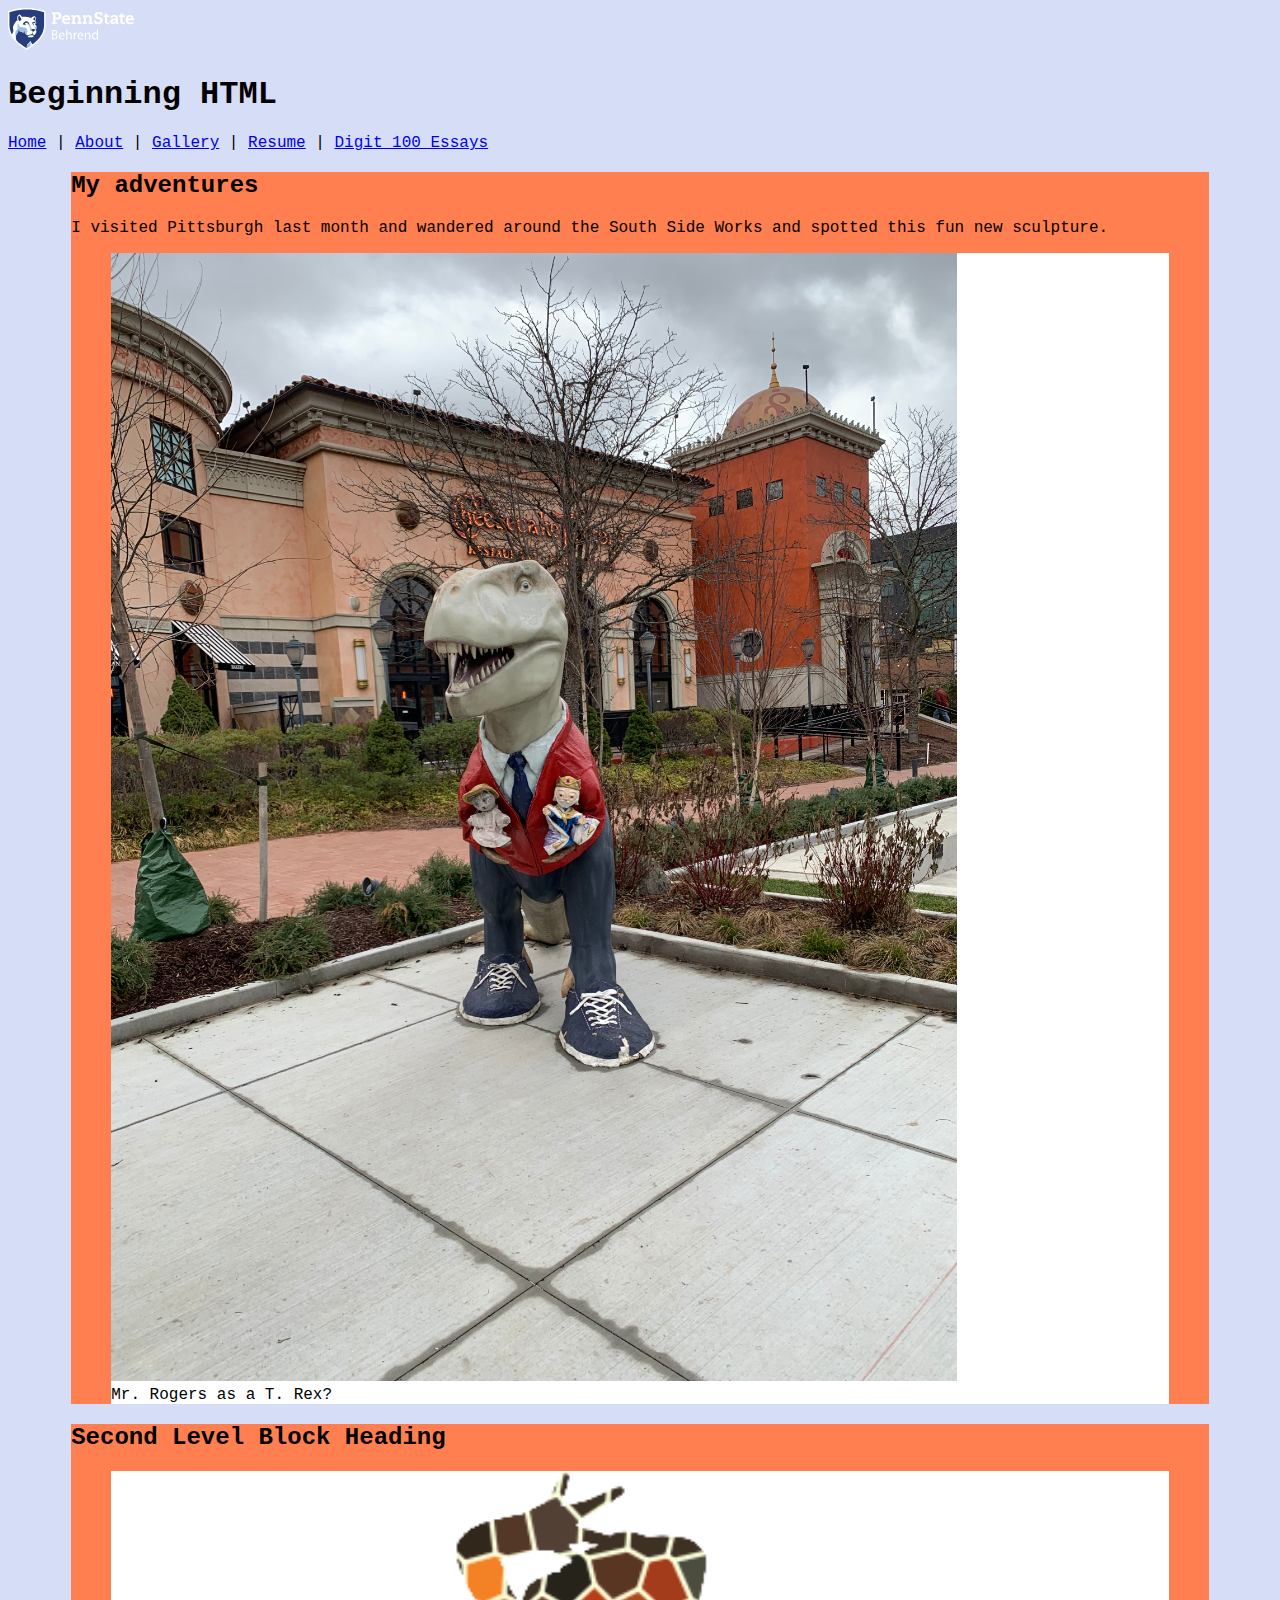
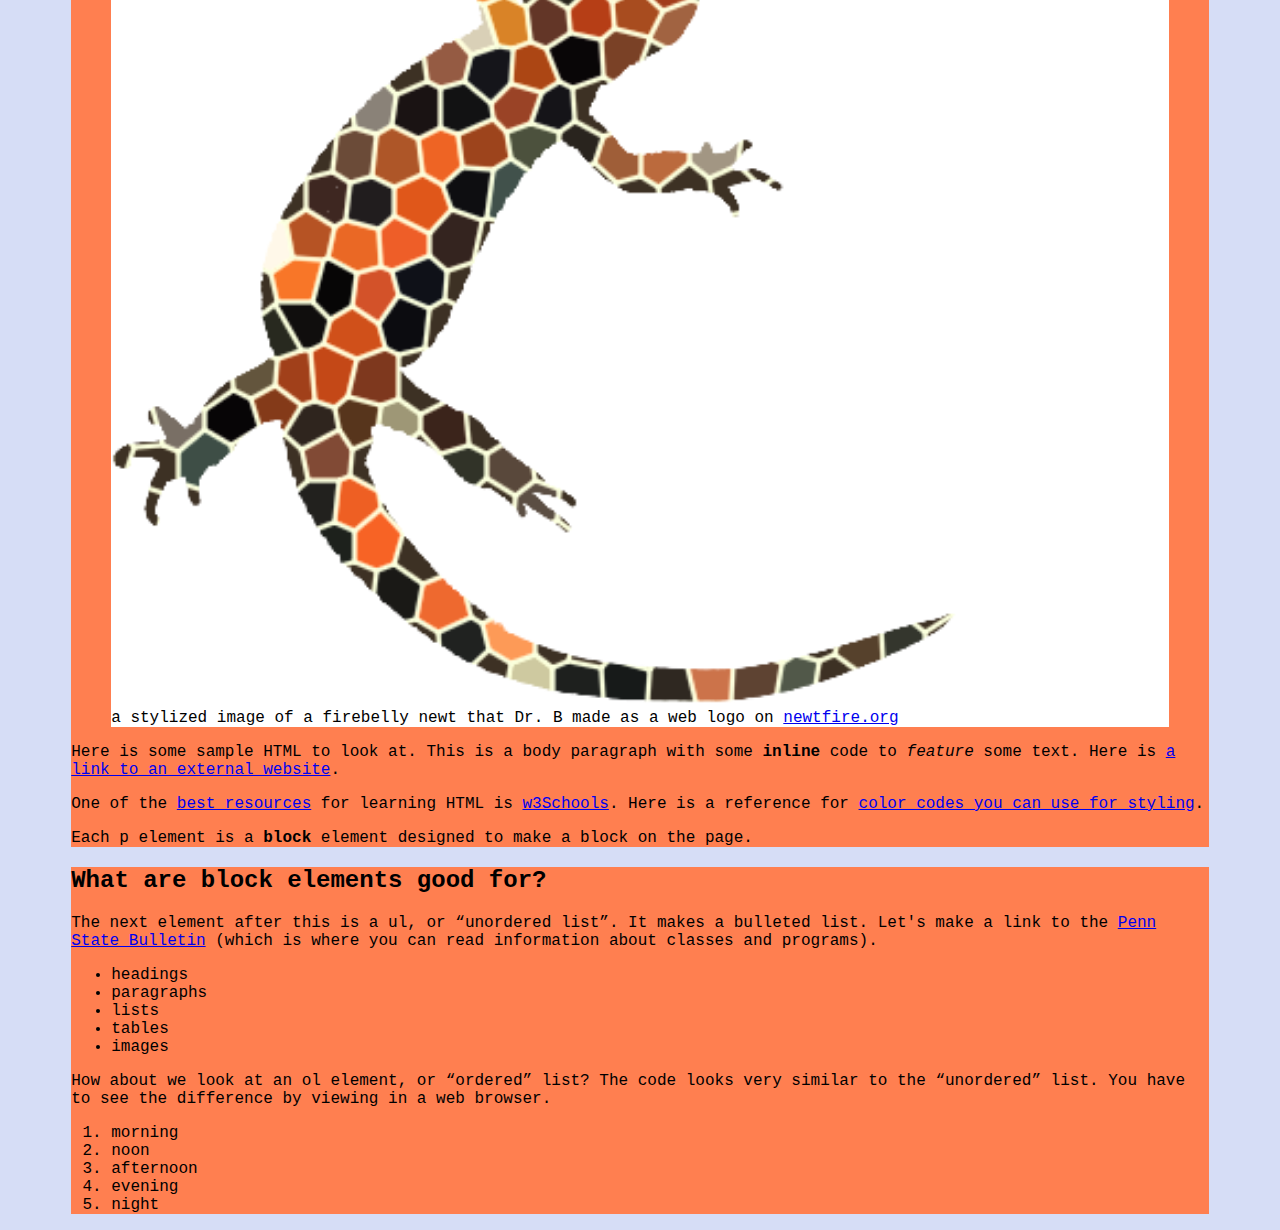
<file: docs/index.html>
<!DOCTYPE html>
<html xmlns="http://www.w3.org/1999/xhtml">
    <!-- Try opening this file on your local computer in a web browser (Firefox, Chrome, etc). 
     * On Windows, go to the browser and type control + o and browse to find this file to open it.
     * On Mac, go to the browser and type command + o and browse to find this file to open it. 
     Look for the text in the <title> element in the tab above the browser search bar. Do you see it? 
    -->
    <head>
        <!-- What's in the <head> element is a "meta" area not for display. 
            It holds important information about the website's contents.
            The text inside the <title> element does show in the top tab of a web browser. 
             The <head> is where we will include info about styling the site, too. -->
        <title>Home Page</title>
        <meta charset="UTF-8" />
        <meta name="viewport" content="width=device-width, initial-scale=1.0" />
        <!-- Here is a place where we can add a little styling code called CSS to this page. 
            I used it to apply a background color to the body element.
        -->
        <!-- This code below is called CSS: It stands for Cascading Stylesheets -->
        
        <link rel="stylesheet" type="text/css" href="style.css" />
   
    </head>
    <body>
        <!-- CONTENT FOR DISPLAY. The <body> element holds the content we see in the display window on the web browser.-->
    <img src="images/psu-logo.svg" id="PSB" alt="Penn State Behrend logo"/>
        <h1>Beginning HTML</h1>
        
        <nav>
            <a href="index.html">Home</a> | <a href="about.html">About</a> | <a href="gallery.html">Gallery</a> | <a href="resume.html">Resume</a>  | <a href="dig100.html">Digit 100 Essays</a>
        </nav>
        
        <section>
            <h2>My adventures</h2>
            <p>I visited Pittsburgh last month and wandered around the South Side Works and spotted this fun new sculpture.</p>
        
            <figure>
                <img src="images/tRex-MrRogers.jpg" alt="sculpture seen in 2023 in Pittsburgh, PA: Mr. Rogers fused with a T. Rex" />
                <figcaption>Mr. Rogers as a T. Rex? </figcaption>
            </figure>
        
        
        </section>
            
            
           
        
        <section>
            <h2>Second Level Block Heading</h2>
            <figure>
                <img src="images/newt-mosaic4.png" alt="mosaic image of firebelly newt" />
                <figcaption>a stylized image of a firebelly newt that Dr. B made as a web logo on <a
                        href="https://newtfire.org">newtfire.org</a></figcaption>
            </figure>
            <p>Here is some sample HTML to look at. This is a body paragraph with some
                    <strong>inline</strong> code to <em>feature</em> some text. Here is <a
                    href="https://behrend.psu.edu/penn-state-behrend">a link to an external
                    website</a>.</p>
            <p>One of the <a href="https://bulletins.psu.edu/">best resources</a> for learning HTML
                is <a href="https://www.w3schools.com/html/default.asp">w3Schools</a>. Here is a
                reference for <a href="https://htmlcolorcodes.com/">color codes you can use for
                    styling</a>.</p>
            <p>Each p element is a <strong>block</strong> element designed to make a block on the
                page.</p>
        </section>
        <section>
            <h2>What are block elements good for?</h2>
            <p>The next element after this is a ul, or <q>unordered list</q>. It makes a bulleted
                list. Let's make a link to the <a href="https://bulletins.psu.edu/">Penn State
                    Bulletin</a> (which is where you can read information about classes and
                programs). </p>
            <ul>
                <li>headings</li>
                <li>paragraphs</li>
                <li>lists</li>
                <li>tables</li>
                <li>images</li>
            </ul>
            <p>How about we look at an ol element, or <q>ordered</q> list? The code looks very
                similar to the <q>unordered</q> list. You have to see the difference by viewing in a
                web browser.</p>
            <ol>
                <li>morning</li>
                <li>noon</li>
                <li>afternoon</li>
                <li>evening</li>
                <li>night</li>
            </ol>
        </section>
    </body>
</html>
</file>
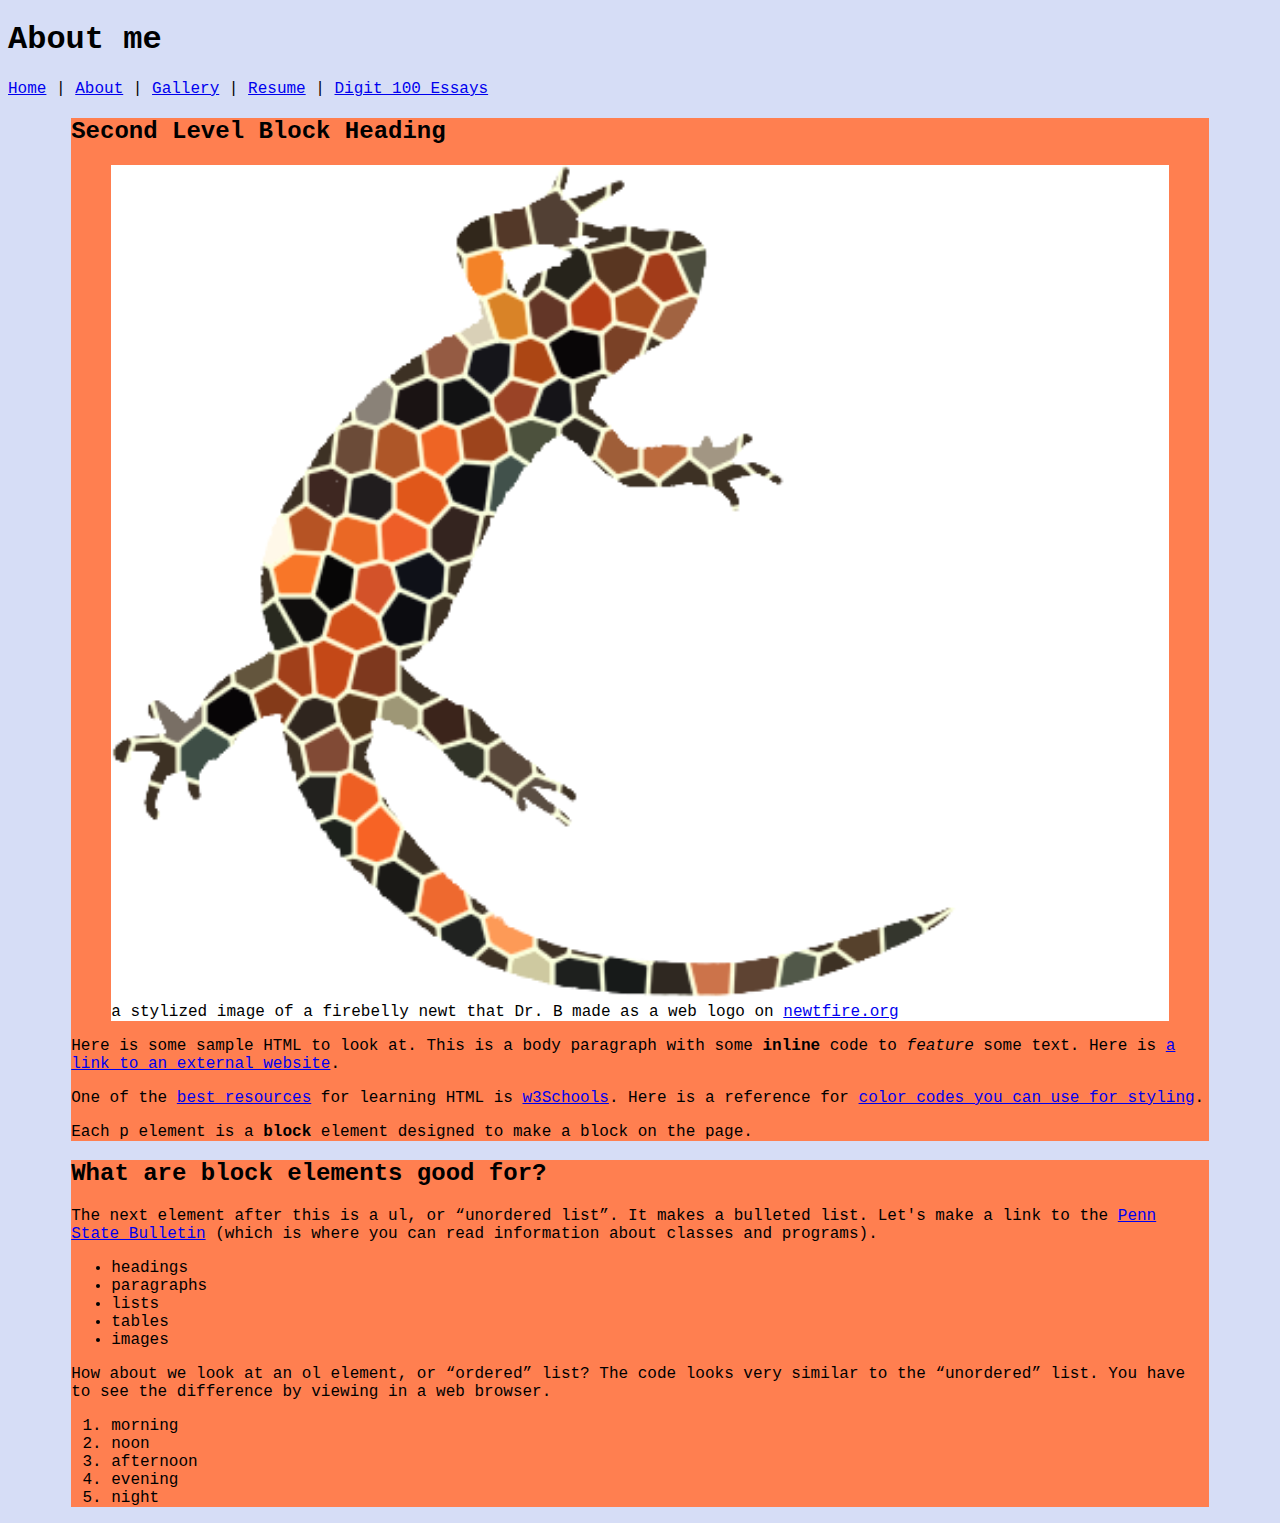
<file: docs/about.html>
<!DOCTYPE html>
<html xmlns="http://www.w3.org/1999/xhtml">
    <!-- Try opening this file on your local computer in a web browser (Firefox, Chrome, etc). 
     * On Windows, go to the browser and type control + o and browse to find this file to open it.
     * On Mac, go to the browser and type command + o and browse to find this file to open it. 
     Look for the text in the <title> element in the tab above the browser search bar. Do you see it? 
    -->
    <head>
        <!-- What's in the <head> element is a "meta" area not for display. 
            It holds important information about the website's contents.
            The text inside the <title> element does show in the top tab of a web browser. 
             The <head> is where we will include info about styling the site, too. -->
        <title>About me</title>
        <meta charset="UTF-8" />
        <meta name="viewport" content="width=device-width, initial-scale=1.0" />
        <!-- Here is a place where we can add a little styling code called CSS to this page. 
            I used it to apply a background color to the body element.
        -->
        <!-- This code below is called CSS: It stands for Cascading Stylesheets -->
        <link rel="stylesheet" type="text/css" href="style.css" />
    </head>
    <body>
        <!-- CONTENT FOR DISPLAY. The <body> element holds the content we see in the display window on the web browser.-->
        <h1>About me</h1>
        <nav>
            <a href="index.html">Home</a> | <a href="about.html">About</a> | <a href="gallery.html">Gallery</a> | <a href="resume.html">Resume</a>  | <a href="dig100.html">Digit 100 Essays</a>
        </nav>
        <section>
            <h2>Second Level Block Heading</h2>
            <figure>
                <img src="images/newt-mosaic4.png" alt="mosaic image of firebelly newt" />
                <figcaption>a stylized image of a firebelly newt that Dr. B made as a web logo on <a
                        href="https://newtfire.org">newtfire.org</a></figcaption>
            </figure>
            <p>Here is some sample HTML to look at. This is a body paragraph with some
                    <strong>inline</strong> code to <em>feature</em> some text. Here is <a
                    href="https://behrend.psu.edu/penn-state-behrend">a link to an external
                    website</a>.</p>
            <p>One of the <a href="https://bulletins.psu.edu/">best resources</a> for learning HTML
                is <a href="https://www.w3schools.com/html/default.asp">w3Schools</a>. Here is a
                reference for <a href="https://htmlcolorcodes.com/">color codes you can use for
                    styling</a>.</p>
            <p>Each p element is a <strong>block</strong> element designed to make a block on the
                page.</p>
        </section>
        <section>
            <h2>What are block elements good for?</h2>
            <p>The next element after this is a ul, or <q>unordered list</q>. It makes a bulleted
                list. Let's make a link to the <a href="https://bulletins.psu.edu/">Penn State
                    Bulletin</a> (which is where you can read information about classes and
                programs). </p>
            <ul>
                <li>headings</li>
                <li>paragraphs</li>
                <li>lists</li>
                <li>tables</li>
                <li>images</li>
            </ul>
            <p>How about we look at an ol element, or <q>ordered</q> list? The code looks very
                similar to the <q>unordered</q> list. You have to see the difference by viewing in a
                web browser.</p>
            <ol>
                <li>morning</li>
                <li>noon</li>
                <li>afternoon</li>
                <li>evening</li>
                <li>night</li>
            </ol>
        </section>
    </body>
</html>
</file>
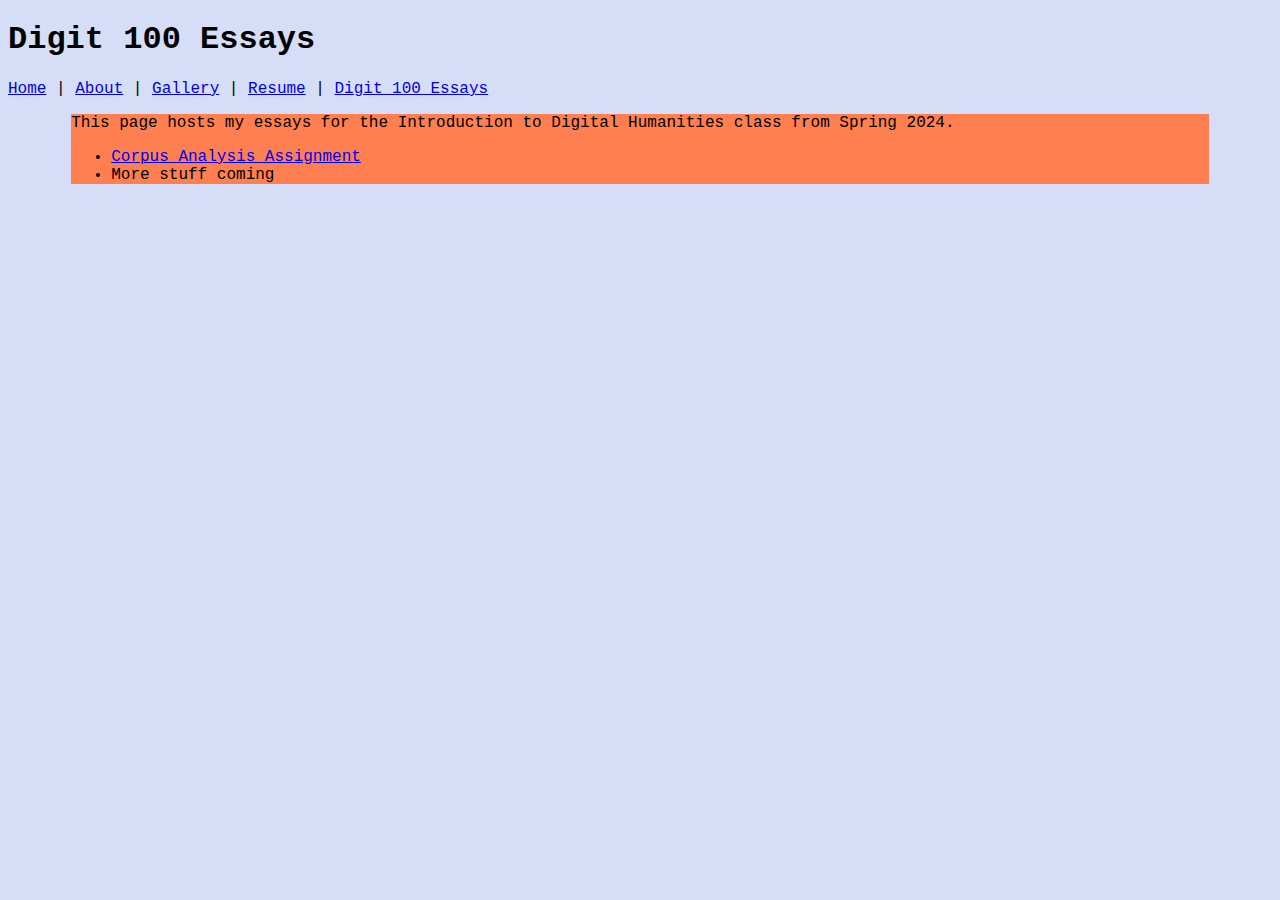
<file: docs/dig100.html>
<!DOCTYPE html>
<html xmlns="http://www.w3.org/1999/xhtml">
    <!-- Try opening this file on your local computer in a web browser (Firefox, Chrome, etc). 
     * On Windows, go to the browser and type control + o and browse to find this file to open it.
     * On Mac, go to the browser and type command + o and browse to find this file to open it. 
     Look for the text in the <title> element in the tab above the browser search bar. Do you see it? 
    -->
    <head>
        <!-- What's in the <head> element is a "meta" area not for display. 
            It holds important information about the website's contents.
            The text inside the <title> element does show in the top tab of a web browser. 
             The <head> is where we will include info about styling the site, too. -->
        <title>Digit 100 Essays</title>
        <meta charset="UTF-8" />
        <meta name="viewport" content="width=device-width, initial-scale=1.0" />
        <!-- Here is a place where we can add a little styling code called CSS to this page. 
            I used it to apply a background color to the body element.
        -->
        <!-- This code below is called CSS: It stands for Cascading Stylesheets -->
        <link rel="stylesheet" type="text/css" href="style.css" />
    </head>
    <body>
        <!-- CONTENT FOR DISPLAY. The <body> element holds the content we see in the display window on the web browser.-->
        <h1>Digit 100 Essays</h1>
        <nav>
            <a href="index.html">Home</a> | <a href="about.html">About</a> | <a href="gallery.html"
                >Gallery</a> | <a href="resume.html">Resume</a> | <a href="dig100.html">Digit 100
                Essays</a>
        </nav>
        <section>
            <p>This page hosts my essays for the Introduction to Digital Humanities class from Spring 2024.</p>
            <ul>
                <li><a href="introdh/corpus.html">Corpus Analysis Assignment</a></li>
                <li>More stuff coming</li>


            </ul>
        </section>
    </body>
</html>
</file>
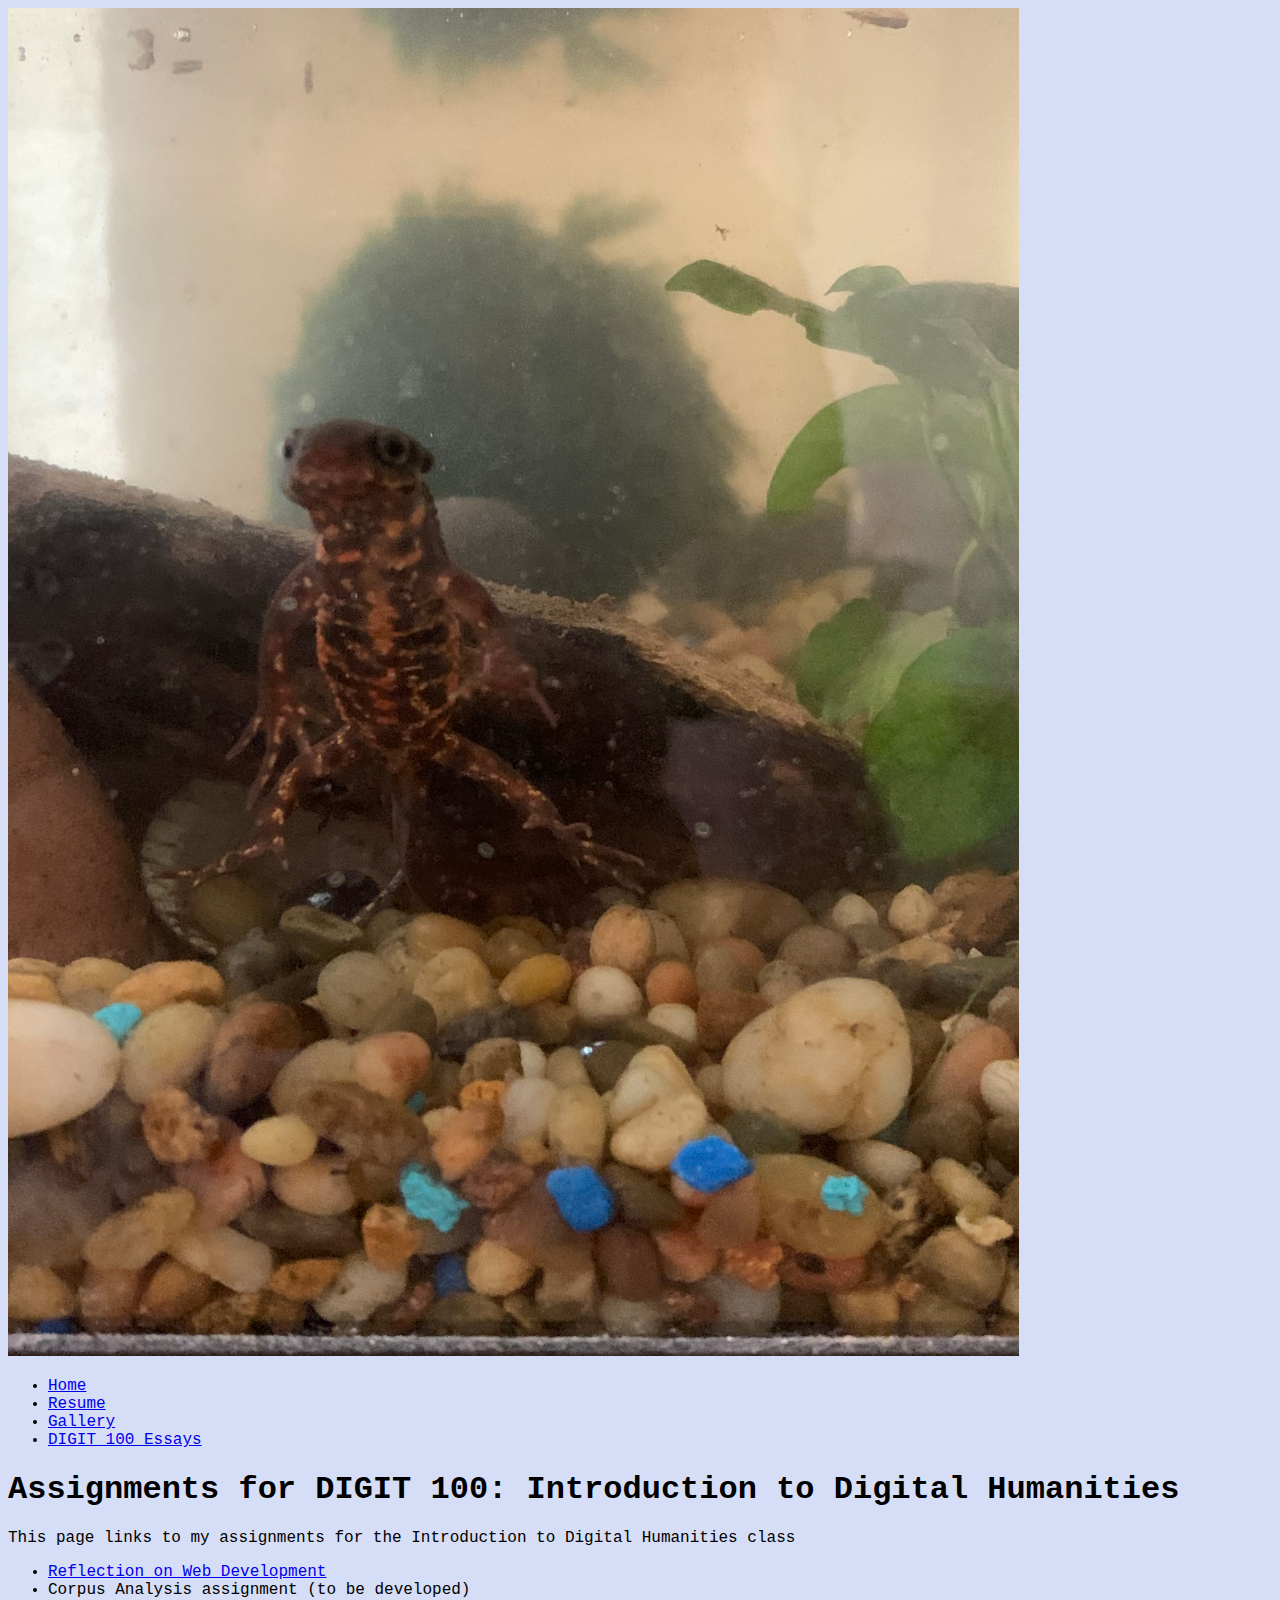
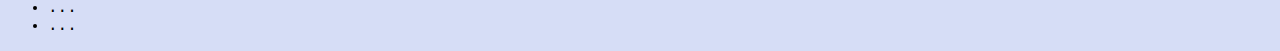
<file: docs/essays.html>
<!DOCTYPE html>
<html xmlns="http://www.w3.org/1999/xhtml">
    <head>
        <title>DIGIT 100 Writings</title>
        <meta charset="UTF-8"/>
        <meta name="viewport" content="width=device-width, initial-scale=1.0"/>
        <link rel="stylesheet" type="text/css" href="style.css"/>
    </head>
    <body>
        <nav>
            <img class="photo" src="images/littleNewt.jpg" alt="pet Japanese firebelly newt" />
            <ul class="menuB">
                <li><a href="index.html">Home</a></li>
                <li><a href="resume.html">Resume</a></li>
                <li><a href="gallery.html">Gallery</a></li>
                <li><a href="essays.html">DIGIT 100 Essays</a></li>
            </ul>
        </nav>
        <h1>Assignments for DIGIT 100: Introduction to Digital Humanities</h1>
        <p>This page links to my assignments for the Introduction to Digital Humanities class</p>
        
        <ul>
            <li><a href="reflection.html">Reflection on Web Development</a></li>
            <li>Corpus Analysis assignment (to be developed)</li>
            <li>...</li>
            <li>...</li>
        </ul>

    </body>
</html>
</file>
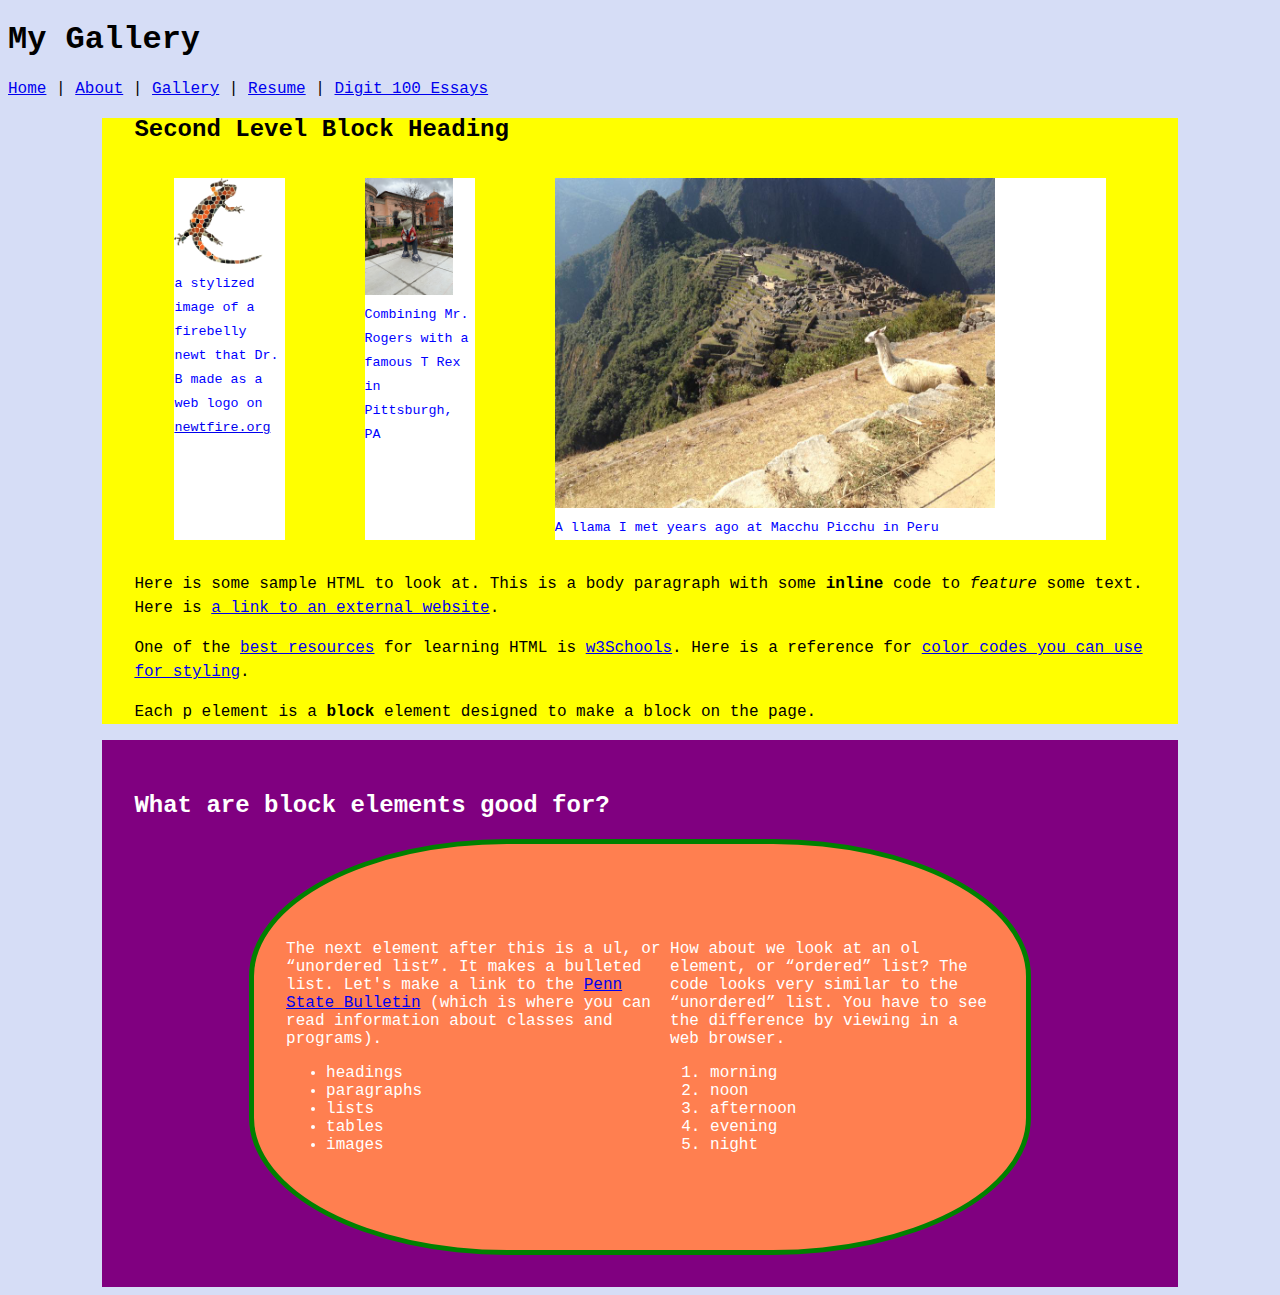
<file: docs/gallery.html>
<!DOCTYPE html>
<html xmlns="http://www.w3.org/1999/xhtml">
    <!-- Try opening this file on your local computer in a web browser (Firefox, Chrome, etc). 
     * On Windows, go to the browser and type control + o and browse to find this file to open it.
     * On Mac, go to the browser and type command + o and browse to find this file to open it. 
     Look for the text in the <title> element in the tab above the browser search bar. Do you see it? 
    -->
    <head>
        <!-- What's in the <head> element is a "meta" area not for display. 
            It holds important information about the website's contents.
            The text inside the <title> element does show in the top tab of a web browser. 
             The <head> is where we will include info about styling the site, too. -->
        <title>Intro HTML</title>
        <meta charset="UTF-8" />
        <meta name="viewport" content="width=device-width, initial-scale=1.0" />
        <!-- Here is a place where we can add a little styling code called CSS to this page. 
            I used it to apply a background color to the body element.
        -->
        <!-- This code below is called CSS: It stands for Cascading Stylesheets -->
        <link rel="stylesheet" type="text/css" href="style.css" />

    </head>
    <body>
        <!-- CONTENT FOR DISPLAY. The <body> element holds the content we see in the display window on the web browser.-->
        <h1>My Gallery</h1>
        <nav>
            <a href="index.html">Home</a> | <a href="about.html">About</a> | <a href="gallery.html">Gallery</a> | <a href="resume.html">Resume</a>  | <a href="dig100.html">Digit 100 Essays</a>
        </nav>
        <section class="gallery">
            <h2>Second Level Block Heading</h2>
            <div class="galleryFlex">
                <figure id="newt">
                    <img src="images/newt-mosaic4.png" alt="mosaic image of firebelly newt" />
                    <figcaption>a stylized image of a firebelly newt that Dr. B made as a web logo
                        on <a href="https://newtfire.org">newtfire.org</a></figcaption>
                </figure>

                <figure id="trex">
                    <img src="images/tRex-MrRogers.jpg" alt="mosaic image of firebelly newt" />
                    <figcaption>Combining Mr. Rogers with a famous T Rex in Pittsburgh,
                        PA</figcaption>
                </figure>
                <figure id="llama">
                    <img src="images/llama_mp.jpg" alt="mosaic image of firebelly newt" />
                    <figcaption>A llama I met years ago at Macchu Picchu in Peru</figcaption>
                </figure>
            </div>
            <p>Here is some sample HTML to look at. This is a body paragraph with some
                    <strong>inline</strong> code to <em>feature</em> some text. Here is <a
                    href="https://behrend.psu.edu/penn-state-behrend">a link to an external
                    website</a>.</p>
            <p>One of the <a href="https://bulletins.psu.edu/">best resources</a> for learning HTML
                is <a href="https://www.w3schools.com/html/default.asp">w3Schools</a>. Here is a
                reference for <a href="https://htmlcolorcodes.com/">color codes you can use for
                    styling</a>.</p>
            <p>Each p element is a <strong>block</strong> element designed to make a block on the
                page.</p>
        </section>
        <div class="outer">
            <h2>What are block elements good for?</h2>
            <section id="tinkering">
                <div id="part1">
                    <p>The next element after this is a ul, or <q>unordered list</q>. It makes a
                        bulleted list. Let's make a link to the <a href="https://bulletins.psu.edu/"
                            >Penn State Bulletin</a> (which is where you can read information about
                        classes and programs). </p>
                    <ul>
                        <li>headings</li>
                        <li>paragraphs</li>
                        <li>lists</li>
                        <li>tables</li>
                        <li>images</li>
                    </ul>
                </div>
                <div id="part2">
                    <p>How about we look at an ol element, or <q>ordered</q> list? The code looks
                        very similar to the <q>unordered</q> list. You have to see the difference by
                        viewing in a web browser.</p>
                    <ol>
                        <li>morning</li>
                        <li>noon</li>
                        <li>afternoon</li>
                        <li>evening</li>
                        <li>night</li>
                    </ol>
                </div>
            </section>
        </div>
    </body>
</html>
</file>
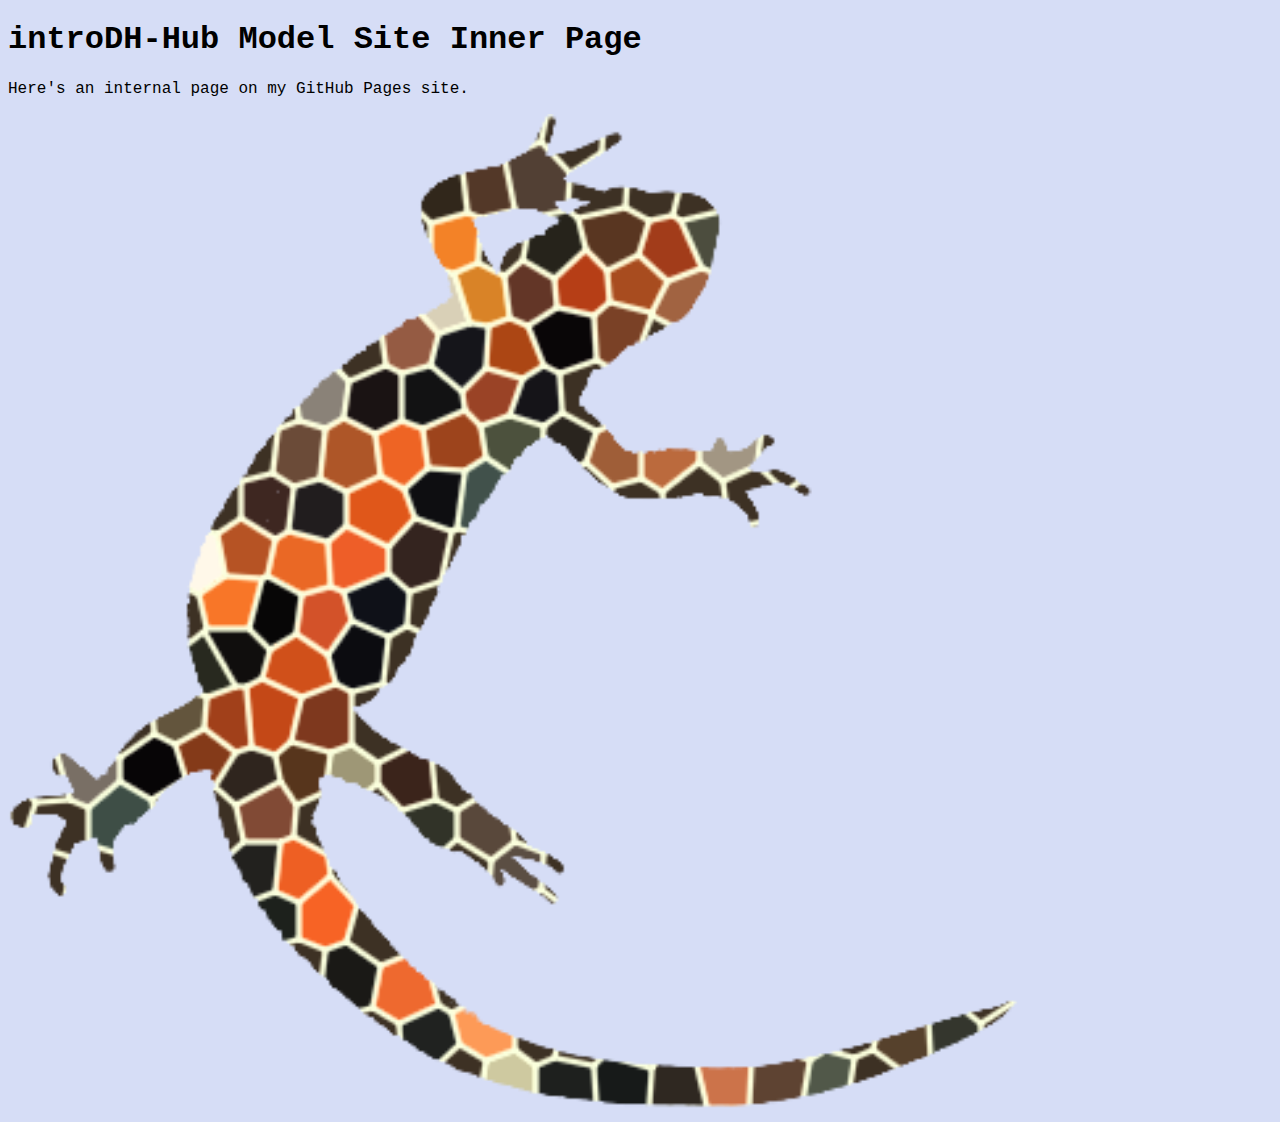
<file: docs/innerPage.html>
<!DOCTYPE html>
<html xmlns="http://www.w3.org/1999/xhtml">
    <head>
        <title>introDH-Hub Model Site</title>
        <meta charset="UTF-8" />
        <meta name="viewport" content="width=device-width, initial-scale=1.0" />
        <link rel="stylesheet" type="text/css" href="style.css"/>
    <!--2021-02-02 ebb: The code inside the <head> element is not for display in the web browser, but it holds important information about the website's contents.
    The text inside the <title> element appears in the top tab of a web browser. The meta elements give instructions for how the browser window will behave, 
    and the <link> element pulls in a CSS stylesheet from another (external) file you'll save in your website directory. 
    -->
    </head>
    <body>
        <!--ebb: Here is where the code for the visible display of a website appears! -->
   <h1>introDH-Hub Model Site Inner Page</h1>     
     <p>Here's an internal page on my GitHub Pages site.</p>
    <img src="images/newt-mosaic4.png" alt="Dr. B's firebelly newt image"/>
       
     
    </body>
</html>
</file>
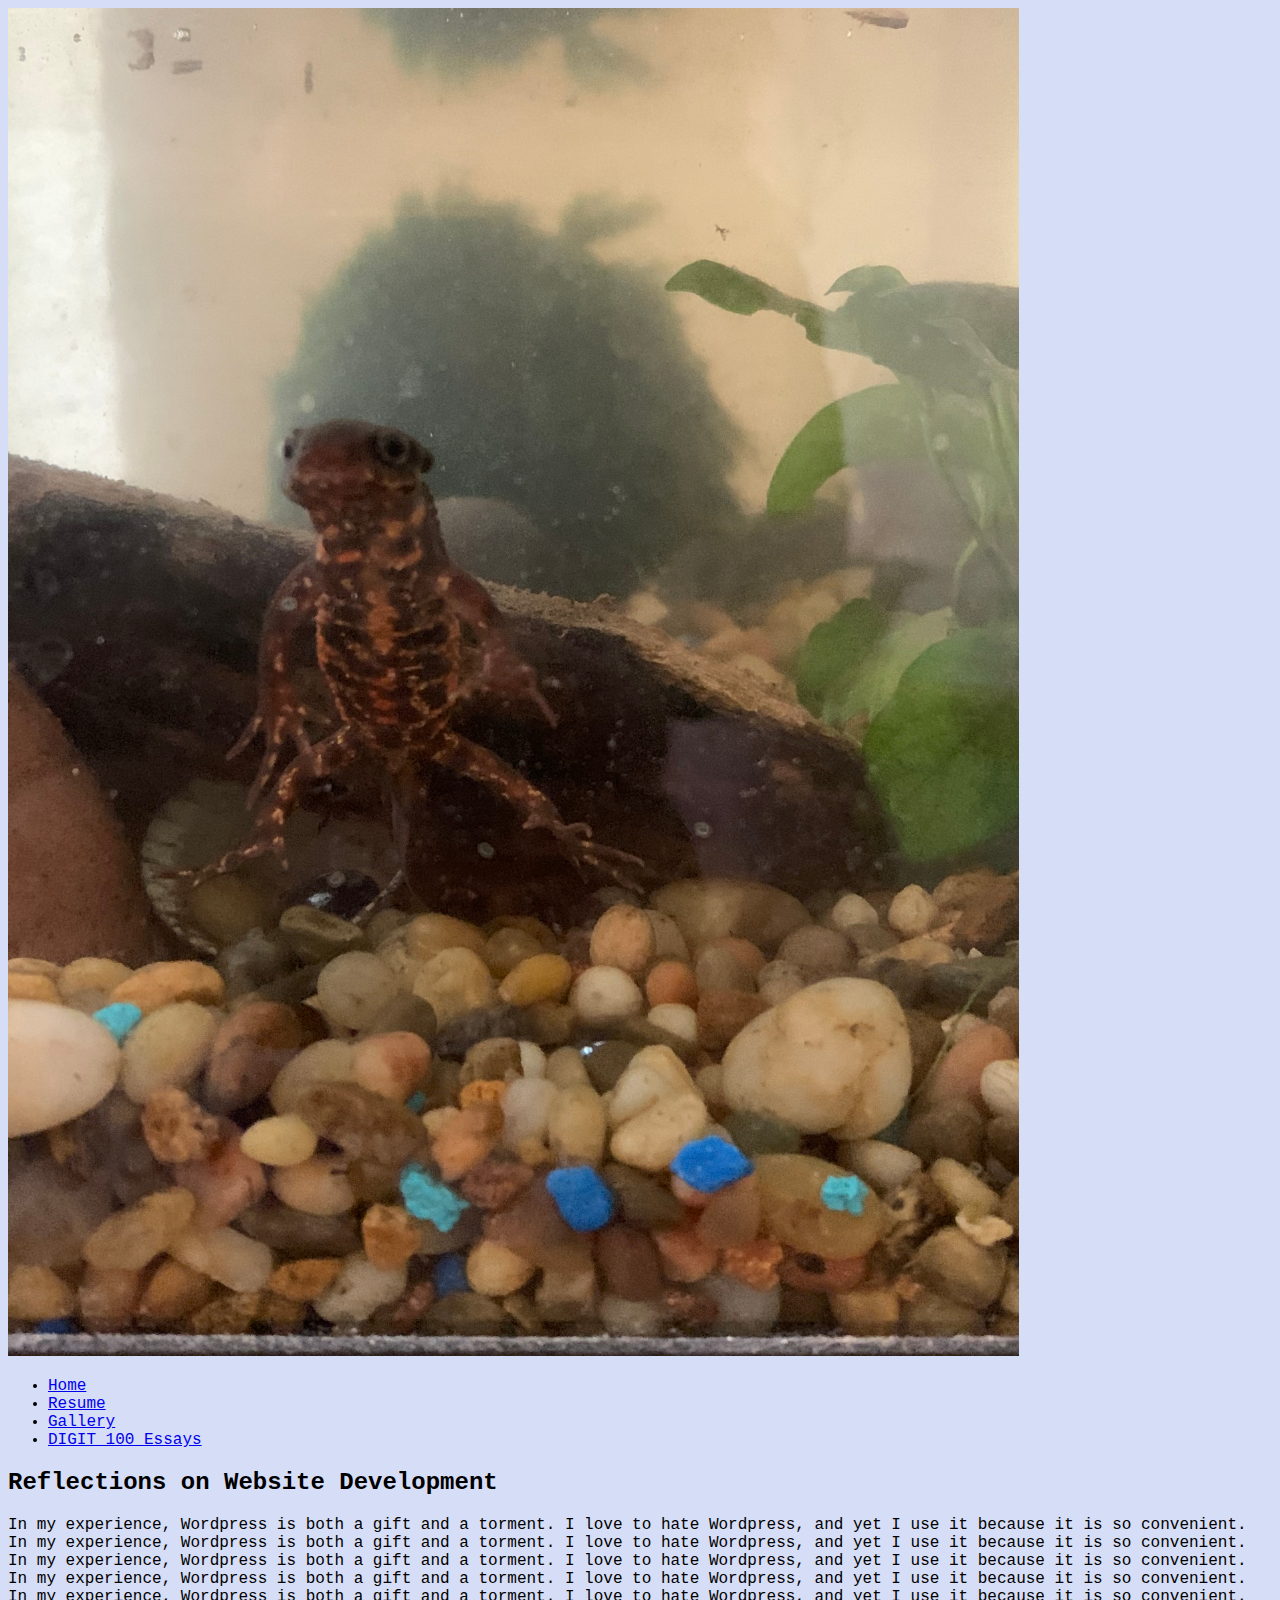
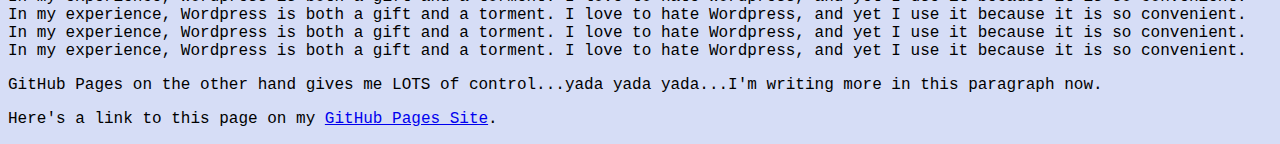
<file: docs/reflection.html>
<!DOCTYPE html>
<html xmlns="http://www.w3.org/1999/xhtml">
    <head>
        <title>Resume</title>
        <meta charset="UTF-8"/>
        <meta name="viewport" content="width=device-width, initial-scale=1.0"/>
        <link rel="stylesheet" type="text/css" href="style.css"/>
    </head>
    <body>
        <nav>
            <img class="photo" src="images/littleNewt.jpg" alt="pet Japanese firebelly newt" />
            <ul class="menuB">
                <li><a href="index.html">Home</a></li>
                <li><a href="resume.html">Resume</a></li>
                <li><a href="gallery.html">Gallery</a></li>
                <li><a href="essays.html">DIGIT 100 Essays</a></li>
            </ul>
        </nav>
        <h2>Reflections on Website Development</h2>
       <p>In my experience, Wordpress is both a gift and a torment. I love to hate Wordpress, and yet I use it because it is so convenient.
           In my experience, Wordpress is both a gift and a torment. I love to hate Wordpress, and yet I use it because it is so convenient.
           In my experience, Wordpress is both a gift and a torment. I love to hate Wordpress, and yet I use it because it is so convenient.
           In my experience, Wordpress is both a gift and a torment. I love to hate Wordpress, and yet I use it because it is so convenient.
           In my experience, Wordpress is both a gift and a torment. I love to hate Wordpress, and yet I use it because it is so convenient.
           In my experience, Wordpress is both a gift and a torment. I love to hate Wordpress, and yet I use it because it is so convenient.
           In my experience, Wordpress is both a gift and a torment. I love to hate Wordpress, and yet I use it because it is so convenient.
           In my experience, Wordpress is both a gift and a torment. I love to hate Wordpress, and yet I use it because it is so convenient.
           
       </p>
      <p> GitHub Pages on the other hand gives me LOTS of control...yada yada yada...I'm writing more in this paragraph now. </p>
        
       <p> Here's a link to this page on my <a href="https://ebeshero.github.io" target="_blank" rel="noopener">GitHub Pages Site</a>.</p>
        
    </body>
</html>
</file>
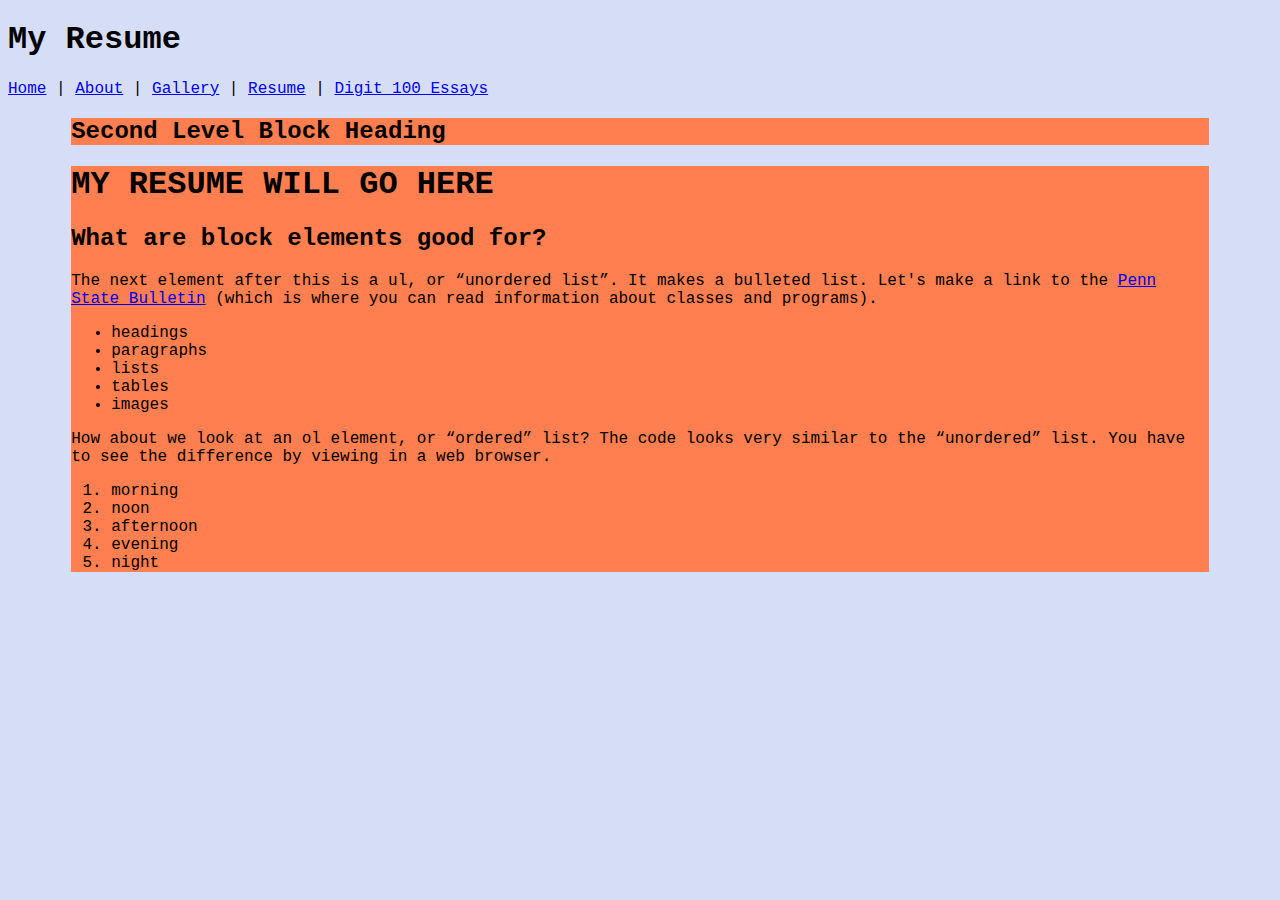
<file: docs/resume.html>
<!DOCTYPE html>
<html xmlns="http://www.w3.org/1999/xhtml">
    <!-- Try opening this file on your local computer in a web browser (Firefox, Chrome, etc). 
     * On Windows, go to the browser and type control + o and browse to find this file to open it.
     * On Mac, go to the browser and type command + o and browse to find this file to open it. 
     Look for the text in the <title> element in the tab above the browser search bar. Do you see it? 
    -->
    <head>
        <!-- What's in the <head> element is a "meta" area not for display. 
            It holds important information about the website's contents.
            The text inside the <title> element does show in the top tab of a web browser. 
             The <head> is where we will include info about styling the site, too. -->
        <title>Resume</title>
        <meta charset="UTF-8" />
        <meta name="viewport" content="width=device-width, initial-scale=1.0" />
        <!-- Here is a place where we can add a little styling code called CSS to this page. 
            I used it to apply a background color to the body element.
        -->
        <!-- This code below is called CSS: It stands for Cascading Stylesheets -->
        <link rel="stylesheet" type="text/css" href="style.css" />
 
    </head>
    <body>
        <!-- CONTENT FOR DISPLAY. The <body> element holds the content we see in the display window on the web browser.-->
        <h1>My Resume</h1>
        <nav>
            <a href="index.html">Home</a> | <a href="about.html">About</a> | <a href="gallery.html">Gallery</a> | <a href="resume.html">Resume</a>  | <a href="dig100.html">Digit 100 Essays</a>
        </nav>
        <section>
            <h2>Second Level Block Heading</h2>
            
        </section>
        <section>
            <h1>MY RESUME WILL GO HERE</h1>
            <h2>What are block elements good for?</h2>
            <p>The next element after this is a ul, or <q>unordered list</q>. It makes a bulleted
                list. Let's make a link to the <a href="https://bulletins.psu.edu/">Penn State
                    Bulletin</a> (which is where you can read information about classes and
                programs). </p>
            <ul>
                <li>headings</li>
                <li>paragraphs</li>
                <li>lists</li>
                <li>tables</li>
                <li>images</li>
            </ul>
            <p>How about we look at an ol element, or <q>ordered</q> list? The code looks very
                similar to the <q>unordered</q> list. You have to see the difference by viewing in a
                web browser.</p>
            <ol>
                <li>morning</li>
                <li>noon</li>
                <li>afternoon</li>
                <li>evening</li>
                <li>night</li>
            </ol>
        </section>
    </body>
</html>
</file>
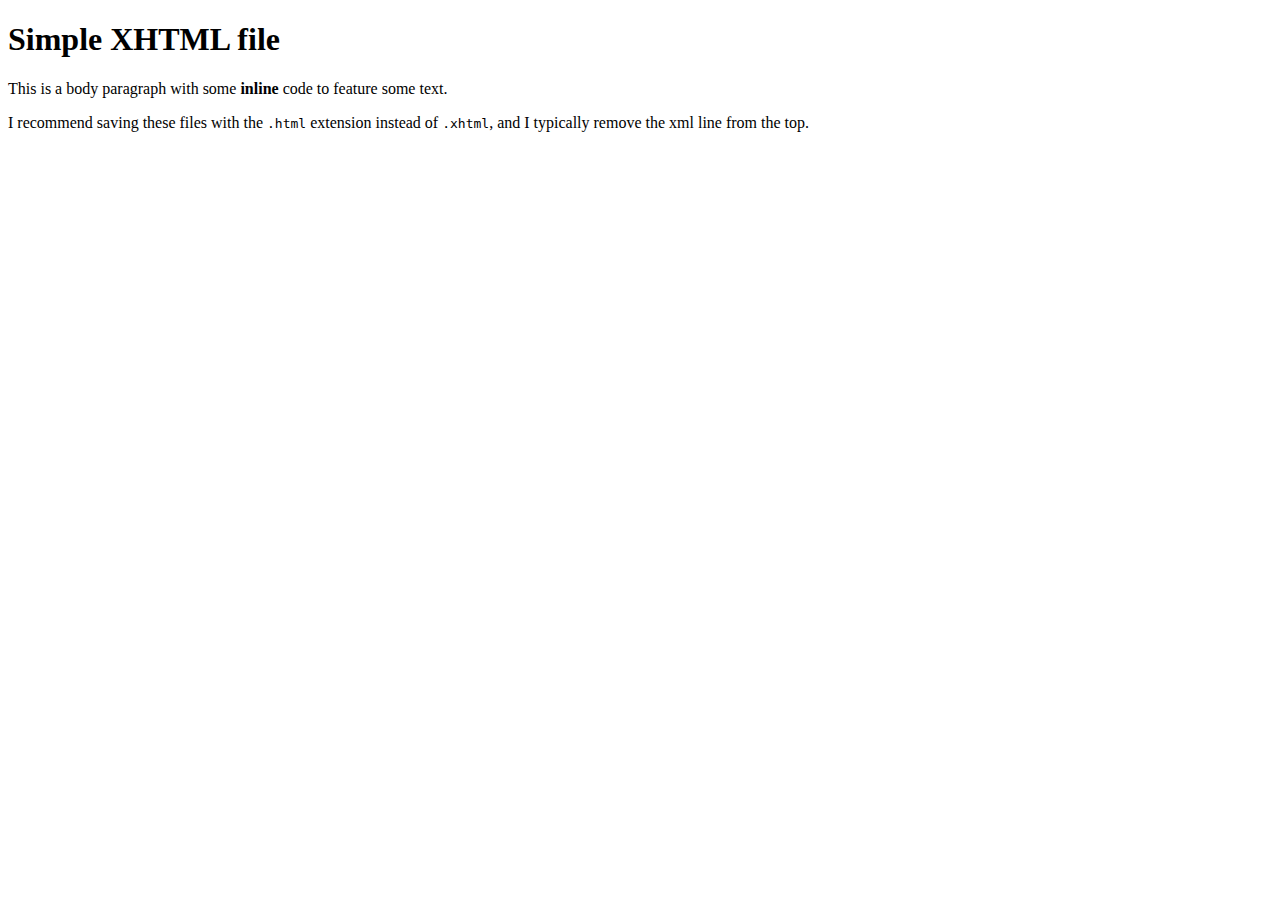
<file: docs/sampleXHTML.html>
<?xml version="1.0" encoding="UTF-8"?>
<!DOCTYPE html>
<html xmlns="http://www.w3.org/1999/xhtml">
    <head>
        <title>stuff</title>
    </head>
    <body>
        <h1>Simple XHTML file</h1>
        <p>This is a body paragraph with some <strong>inline</strong> code to feature some text.</p>
        <p>I recommend saving these files with the <code>.html</code> extension instead of <code>.xhtml</code>, and I typically remove the xml line from the top.</p>
    </body>
</html>
</file>
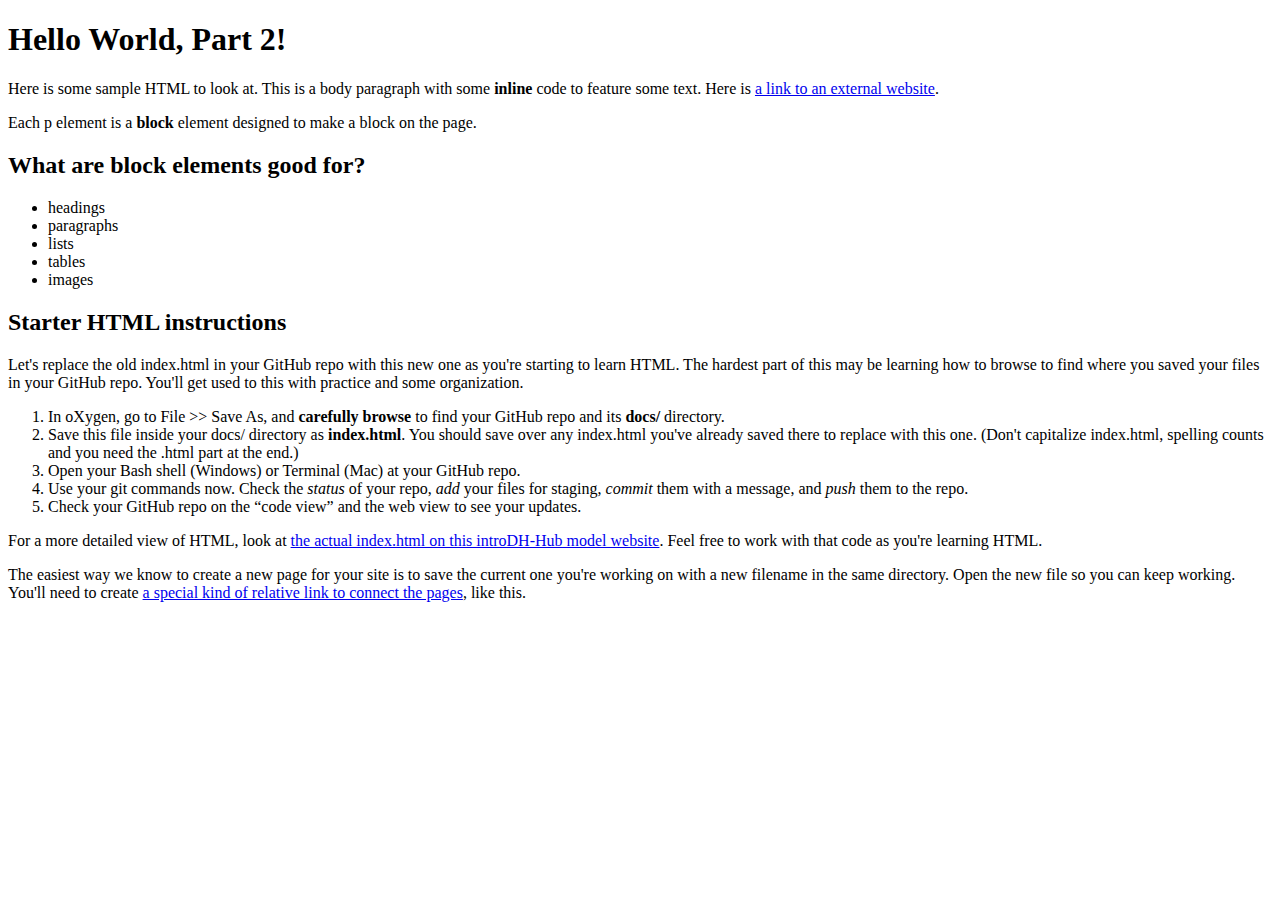
<file: docs/starter.html>
<!DOCTYPE html>
<html xmlns="http://www.w3.org/1999/xhtml">
    <!-- 2022-02-10 ebb: This text is comment in HTML. Notice how a comment is formed.
        If you right-click in the oXygen window outside the tags, and select "Toggle comment" you can quickly create a comment.
         The top lines in this file declare the DOCTYPE, which is preferred by web browsers. In the HTML root element
    we see a namespace that declares this HTML to be written using XML syntax. That is also preferred for our courses as a neat and orderly code
    with clear syntax. 
    -->
    <!--2021-02-02 ebb: The code inside the <head> element is NOT FOR DISPLAY in the web browser, but it holds important information about the website's contents.
    The text inside the <title> element appears in the top tab of a web browser. The <head> is where we will include info about styling the site, too. 
    
    Try opening this file on your local computer in a web browser (Firefox, Chrome, etc). 
     * On Windows, go to the browser and type control + o and browse to find this file to open it.
     * On Mac, go to the browser and type command + o and browse to find this file to open it. 
     Look for the text in the <title> element in the tab above the browser search bar. Do you see it? 
    -->
    <head> <!-- NOT FOR DISPLAY. This is a "meta" area. -->
        <title>Starter HTML</title>
        <meta charset="UTF-8" />
        <meta name="viewport" content="width=device-width, initial-scale=1.0" />
        <!--LOOK: NO STYLING! This file needs a link association line to connect it to a CSS Stylesheet. 
            Go copy it in here from the index.html file to get the styling to work.
        -->
       
    </head>
    
    <body> <!-- CONTENT FOR DISPLAY. The <body> element holds the content we see in the display window on the web browser.-->
        
        <h1>Hello World, Part 2!</h1>
        <p>Here is some sample HTML to look at. This is a body paragraph with some <strong>inline</strong> code to feature some text. 
            Here is <a href="https://behrend.psu.edu/penn-state-behrend">a link to an external website</a>.</p>
        <p>Each p element is a <strong>block</strong> element designed to make a block on the page.</p>
        
        <h2>What are block elements good for?</h2>
        
        <ul>
            <li>headings</li>
            <li>paragraphs</li>
            <li>lists</li>
            <li>tables</li>
            <li>images</li>
        </ul>
        
        <h2>Starter HTML instructions</h2>
        
        <p>Let's replace the old index.html in your GitHub repo with this new one as you're starting to learn HTML. The hardest part of this may be learning how to browse
        to find where you saved your files in your GitHub repo. You'll get used to this with practice and some organization.</p>
        <ol>
            <li>In oXygen, go to File >> Save As, and <b>carefully browse</b> to find your GitHub repo and its <strong>docs/</strong> directory.</li>
            <li>Save this file inside your docs/ directory as <b>index.html</b>. You should save over any index.html you've already saved there to replace with this one.
                (Don't capitalize index.html, spelling counts and you need the .html part at the end.)</li>
            <li>Open your Bash shell (Windows) or Terminal (Mac) at your GitHub repo.</li>
            <li>Use your git commands now. Check the <em>status</em> of your repo, <em>add</em> your files for staging, <em>commit</em> them with a message, and <em>push</em> them to the repo.</li>
            <li>Check your GitHub repo on the <q>code view</q> and the web view to see your updates.</li>
        </ol>
        
        <p>For a more detailed view of HTML, look at <a href="index.html">the actual index.html on this introDH-Hub model website</a>. Feel free to work with that code as you're learning HTML.</p>
        <p>The easiest way we know to create a new page for your site is to save the current one you're working on with a new filename in the same directory. 
            Open the new file so you can keep working. You'll need to create <a href="innerPage.html">a special kind of relative link to connect the pages</a>, like this.</p>
    </body>
</html>
</file>
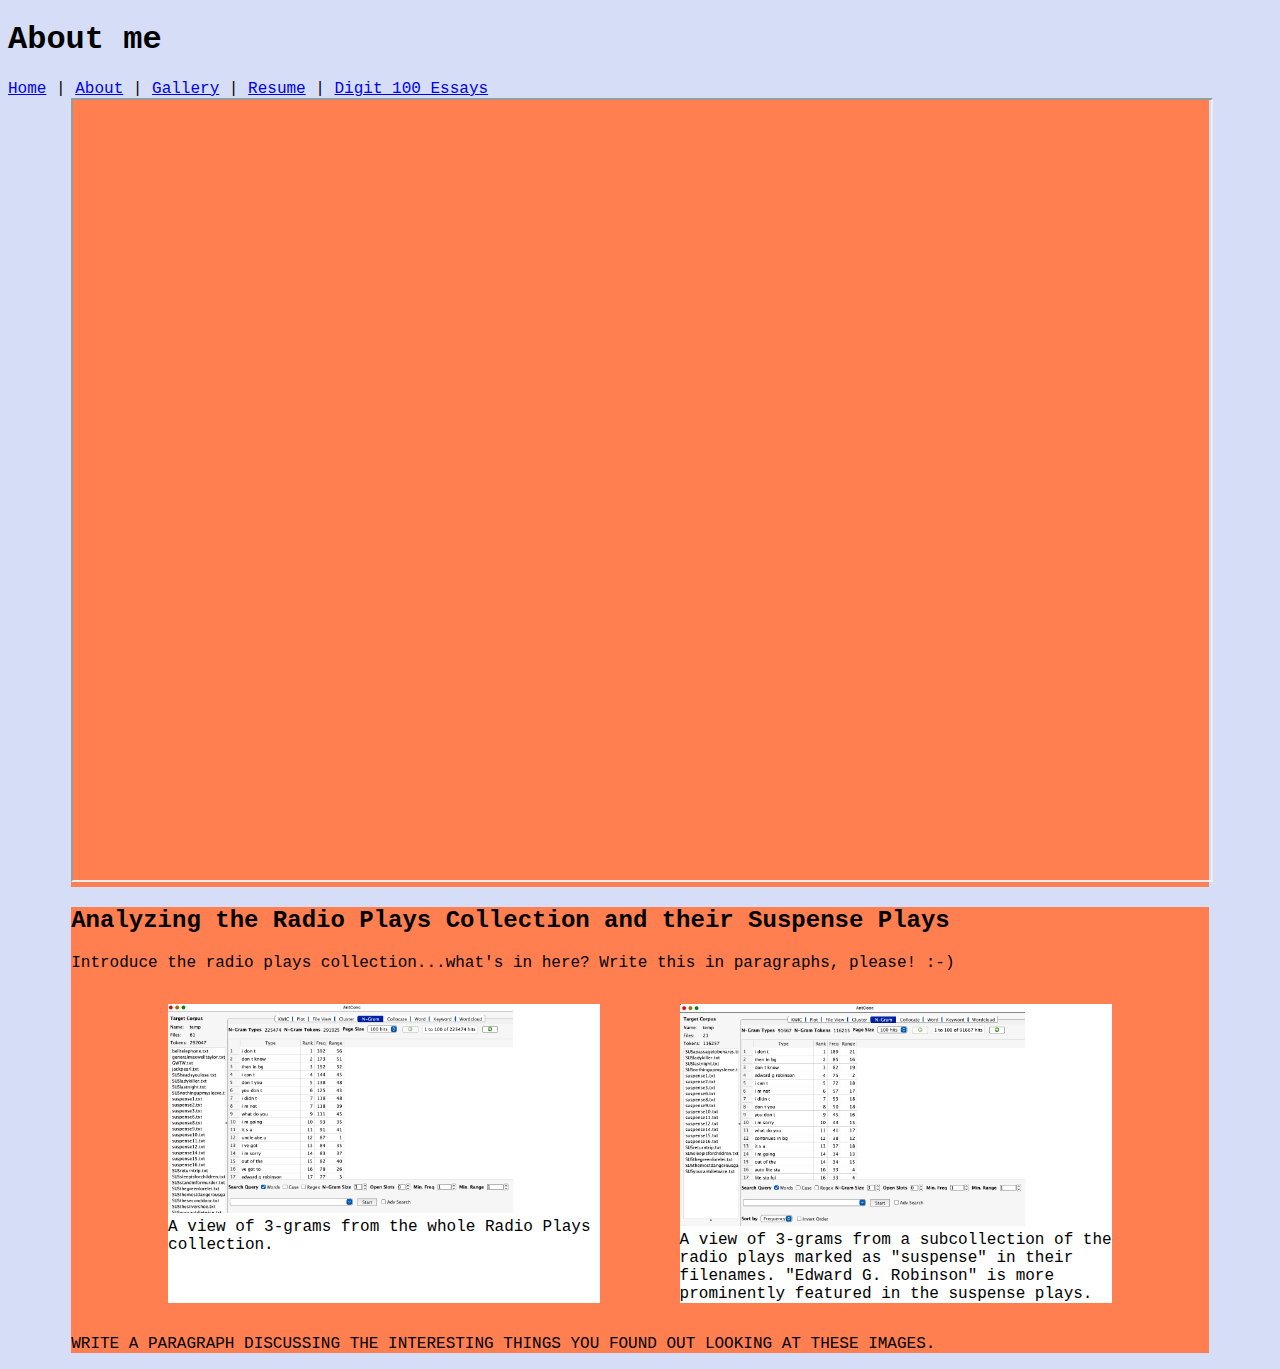
<file: docs/introdh/corpus.html>
<!DOCTYPE html>
<html xmlns="http://www.w3.org/1999/xhtml">
    <!-- Try opening this file on your local computer in a web browser (Firefox, Chrome, etc). 
     * On Windows, go to the browser and type control + o and browse to find this file to open it.
     * On Mac, go to the browser and type command + o and browse to find this file to open it. 
     Look for the text in the <title> element in the tab above the browser search bar. Do you see it? 
    -->
    <head>
        <!-- What's in the <head> element is a "meta" area not for display. 
            It holds important information about the website's contents.
            The text inside the <title> element does show in the top tab of a web browser. 
             The <head> is where we will include info about styling the site, too. -->
        <title>IntrodDH: Corpus Analysis</title>
        <meta charset="UTF-8" />
        <meta name="viewport" content="width=device-width, initial-scale=1.0" />
        <!-- Here is a place where we can add a little styling code called CSS to this page. 
            I used it to apply a background color to the body element.
        -->
        <!-- This code below is called CSS: It stands for Cascading Stylesheets -->
        <link rel="stylesheet" type="text/css" href="../style.css" />
    </head>
    <body>
        <!-- CONTENT FOR DISPLAY. The <body> element holds the content we see in the display window on the web browser.-->
        <h1>About me</h1>
        <nav>
            <a href="../index.html">Home</a> | <a href="../about.html">About</a> | <a href="../gallery.html">Gallery</a> | <a href="../resume.html">Resume</a>  | <a href="../dig100.html">Digit 100 Essays</a>
        </nav>
        
        <section id="timemap">
            <!--
                ebb: This code is the default from TimeMpaper's embed. It works just fine! 
                We experimented with some of the properties in class,
                including moving the CSS properties o the CSS file. That's the version that is currently displaying. 
                
                <iframe src="https://timemapper.okfnlabs.org/anon/hsim93-grande-digit-100-timemapper-for-pc-history?embed=1" frameborder="0" style="border: none;" width="100%" height="780;">
                </iframe> -->
            
            <iframe src="https://timemapper.okfnlabs.org/anon/fzbb9e-hogwarts-history?embed=1"></iframe>
            
        </section>
        <section>
            <h2>Analyzing the Radio Plays Collection and their Suspense Plays</h2>
         
         
         <p>Introduce the radio plays collection...what's in here? Write this in paragraphs, please! :-) </p>
            
            
        <section class="corpus">  <!-- IN CSS, LET'S GIVE THIS A PROPERTY OF display:flex; -->
            <figure>
                <img src="corpusImages/allRadioPlays-3grams-antconc.png" alt="Antconc's display of 3-grams from all of the radio plays"/>
                <figcaption>A view of 3-grams from the whole Radio Plays collection.</figcaption>
            </figure>  
        
            <figure>
                <img src="corpusImages/suspensePlays-3grams-antconc.png" alt="Antconc's display of 3-grams from the suspense plays in the radio plays collection"/>
                <figcaption>A view of 3-grams from a subcollection of the radio plays marked as "suspense" in their filenames. "Edward G. Robinson" is more prominently featured in the suspense plays.</figcaption>
            </figure>  
        
        </section>
            
            <p>WRITE A PARAGRAPH DISCUSSING THE INTERESTING THINGS YOU FOUND OUT LOOKING AT THESE IMAGES.</p>
            
            
            
        </section>
    </body>
</html>
</file>
<file: docs/style.css>
body {
                background: #D6DDF6;
                font-family: "Lucida Console", "Courier New", monospace;
               
            }
            


img {width:80%;}
            
img#PSB {width:10%;}
            
section{
            background: coral;
            width:90%;
            margin:auto;
            }
 

section.gallery { 
width:80%;
background-color:yellow;
line-height:1.5em;
padding-left: 2em;
padding-right: 2em;


}
/*  Section class of gallery */



div.galleryFlex { display:flex;
flex-direction:row;
    
}

figure {
             background: /*#EFD6F6*/ white;;
            }  
            

figure#newt { flex:1;}

figure#trex {flex:1;}

figure#llama {flex: 5}




section.gallery figcaption {
    color:blue;
    font-size:smaller;
    
}
/* This controls the section with side-by-side blocks of text */
/* ebb: I would choose different colors here.  */

div.outer {
    width:80%;
    background-color:purple;
    margin:auto;
    padding: 2em;
    color:white;
    
}


section#tinkering { 
border-radius:33%;
border-color:green;
 border-style:solid;
 border-width: 5px;


width:70%;
margin:auto;
/*padding-left:2em;
padding-right:2em;
padding-top:1em;
padding-bottom:1em;*/

padding: 5em 2em;
display:flex;

}

#tinkering ul{
    
  margin:auto;
    
}
/*  FOR THE CORPUS ANALYSIS */
section.corpus {
    display:flex;
}

/*  For the TimeMap */
iframe { 
width:100%; 
height:780px;
}
</file>
